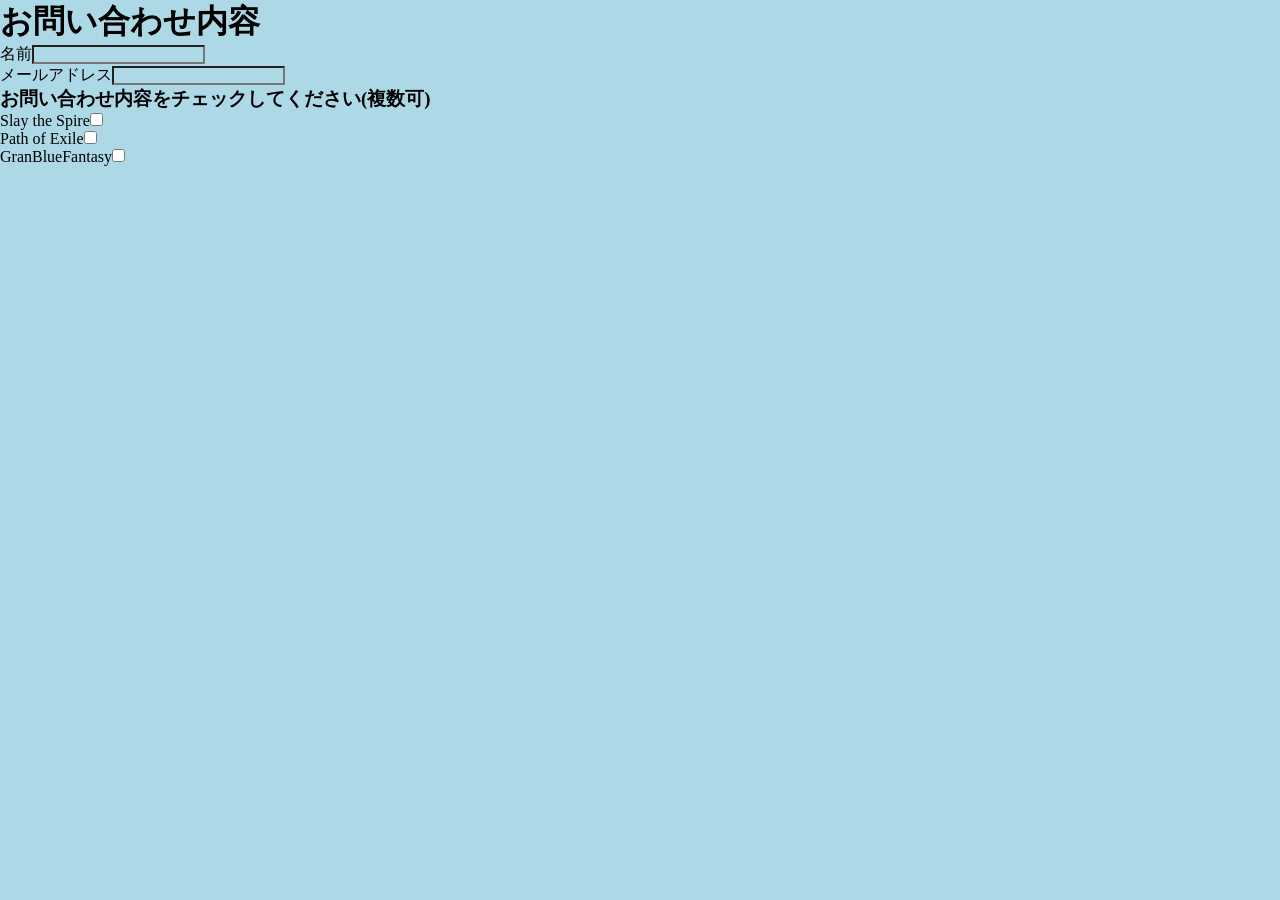
<file: form/form.html>
<!DOCTYPE html>
<html lang="ja">
<head>
    <meta charset="UTF-8">
    <meta name="viewport" content="width=device-width, initial-scale=1.0">
    <link rel="stylesheet" href="../css/style.css">
    <title>お問い合わせフォーム</title>
</head>
<body>
    <h1>お問い合わせ内容</h1>

    <!-- 名前入力 -->
    <label for="name">名前</label><input type="text" id="name" name="name"><br>
    <!-- メールアドレス入力 -->
    <label for="email">メールアドレス</label><input type="email" id="email" ><br>
    <!-- お問い合わせチェックボックス -->
     <h3>お問い合わせ内容をチェックしてください(複数可)</h3>
    <div>
        <label for="StSbox">Slay the Spire</label><input type="checkbox" id="StSbox" ><br>
    </div>
    <div>
        <label for="PoEbox">Path of Exile</label><input type="checkbox" id="PoEbox" ><br>
    </div>
    <div>
        <label for="GBFbox">GranBlueFantasy</label><input type="checkbox" id="GBFbox" ><br>
    </div>

</body>
</html>
</file>
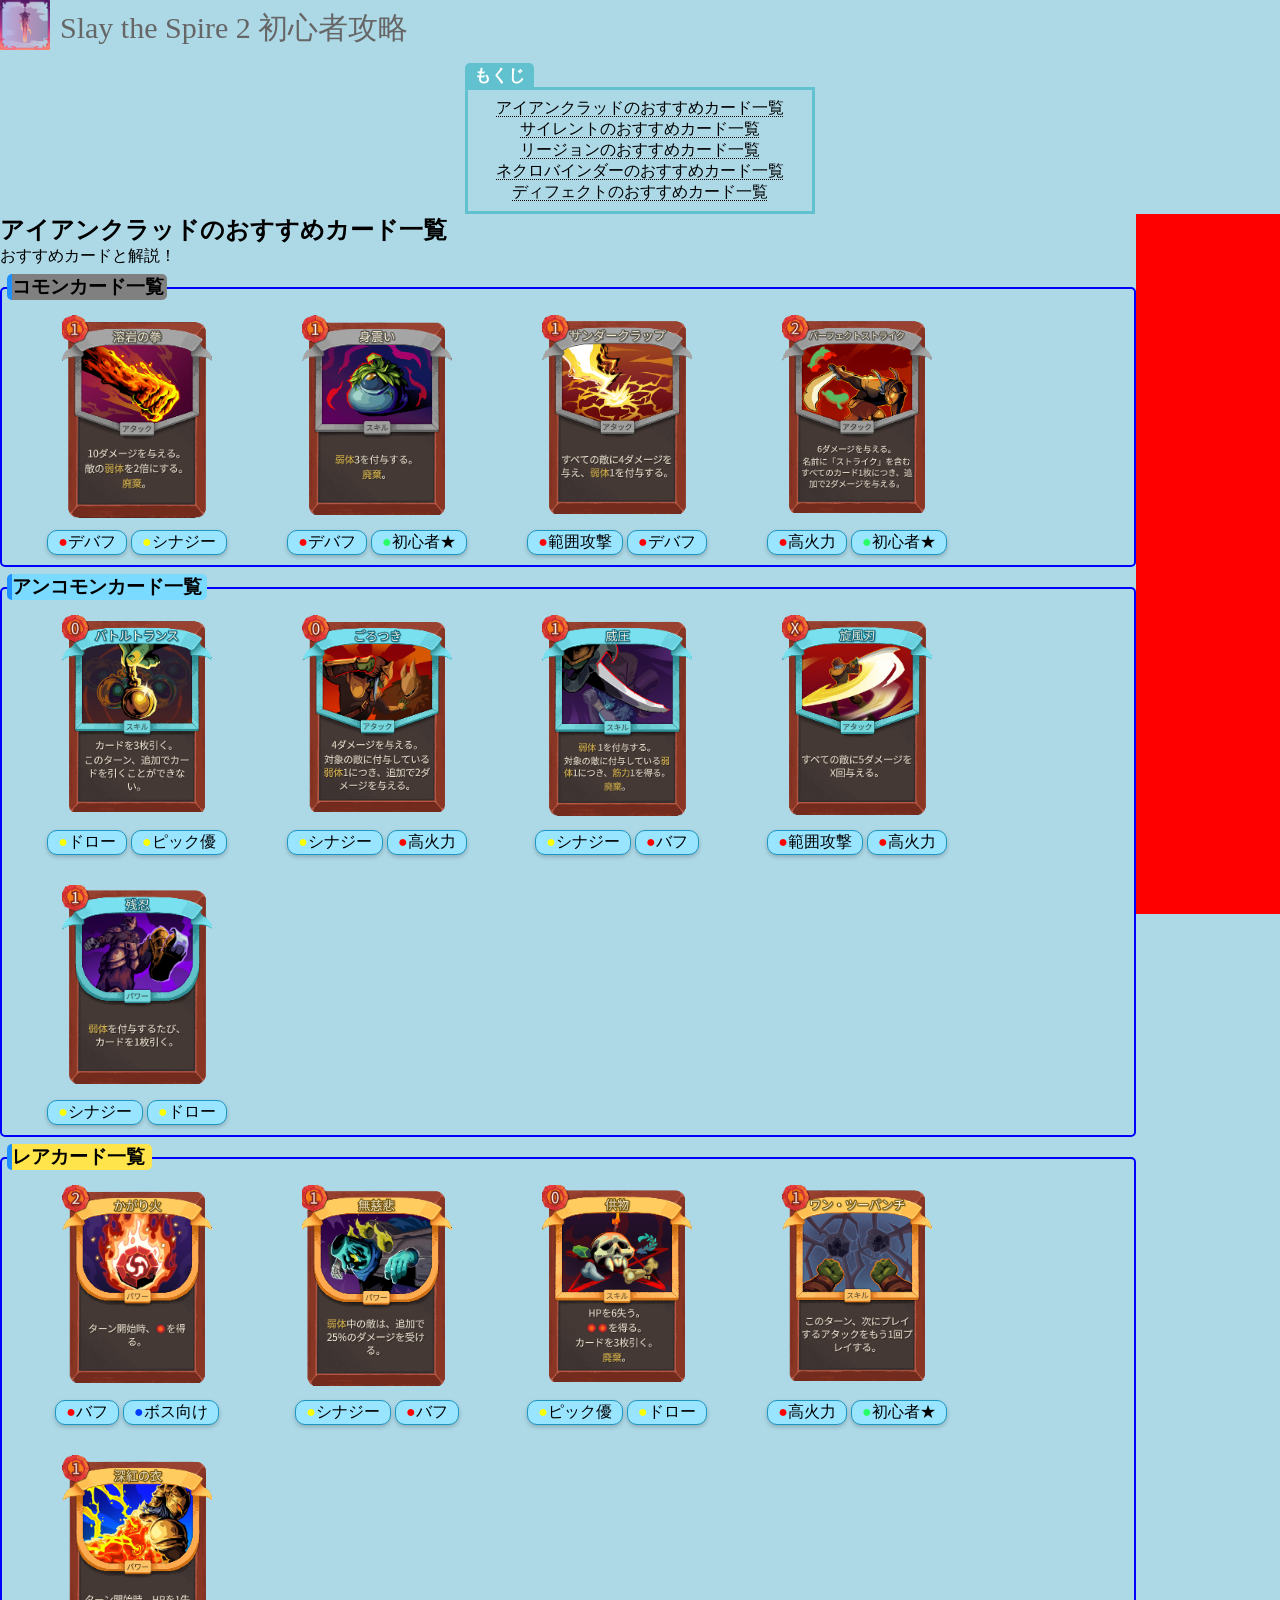
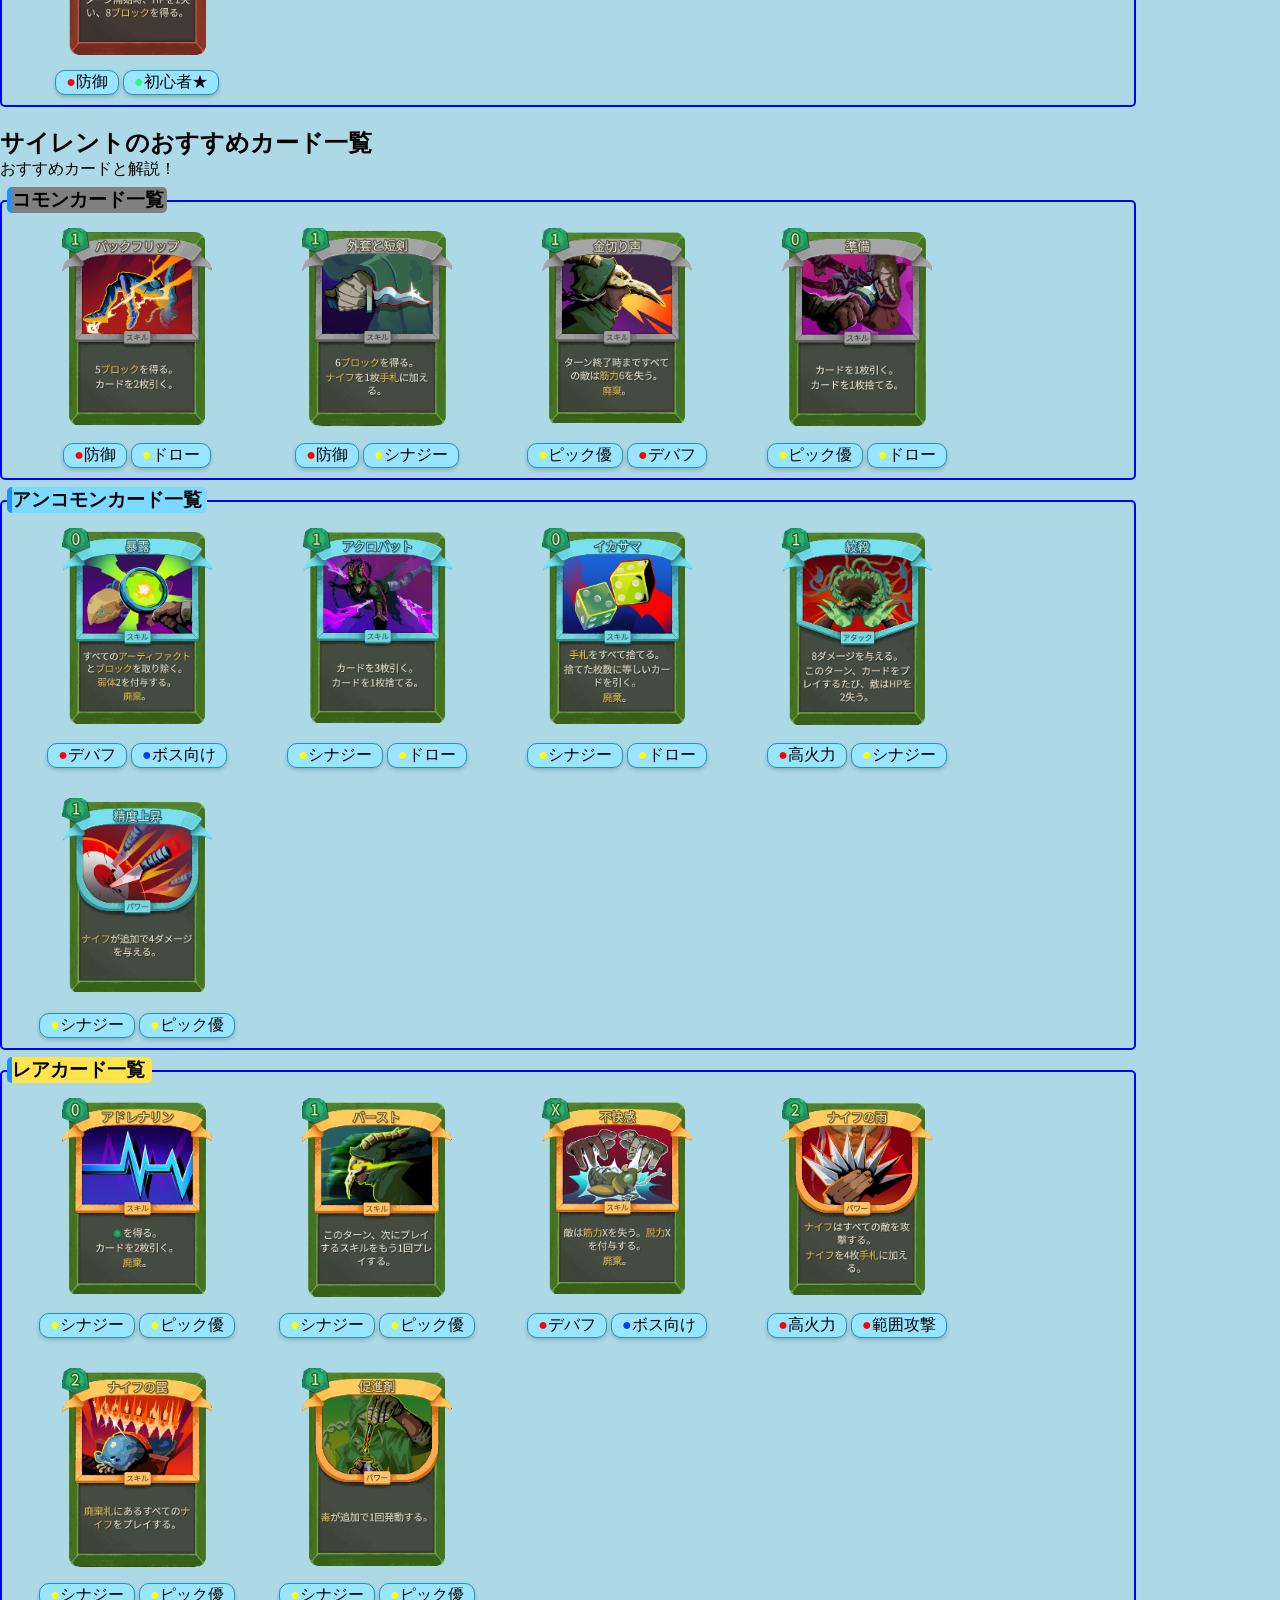
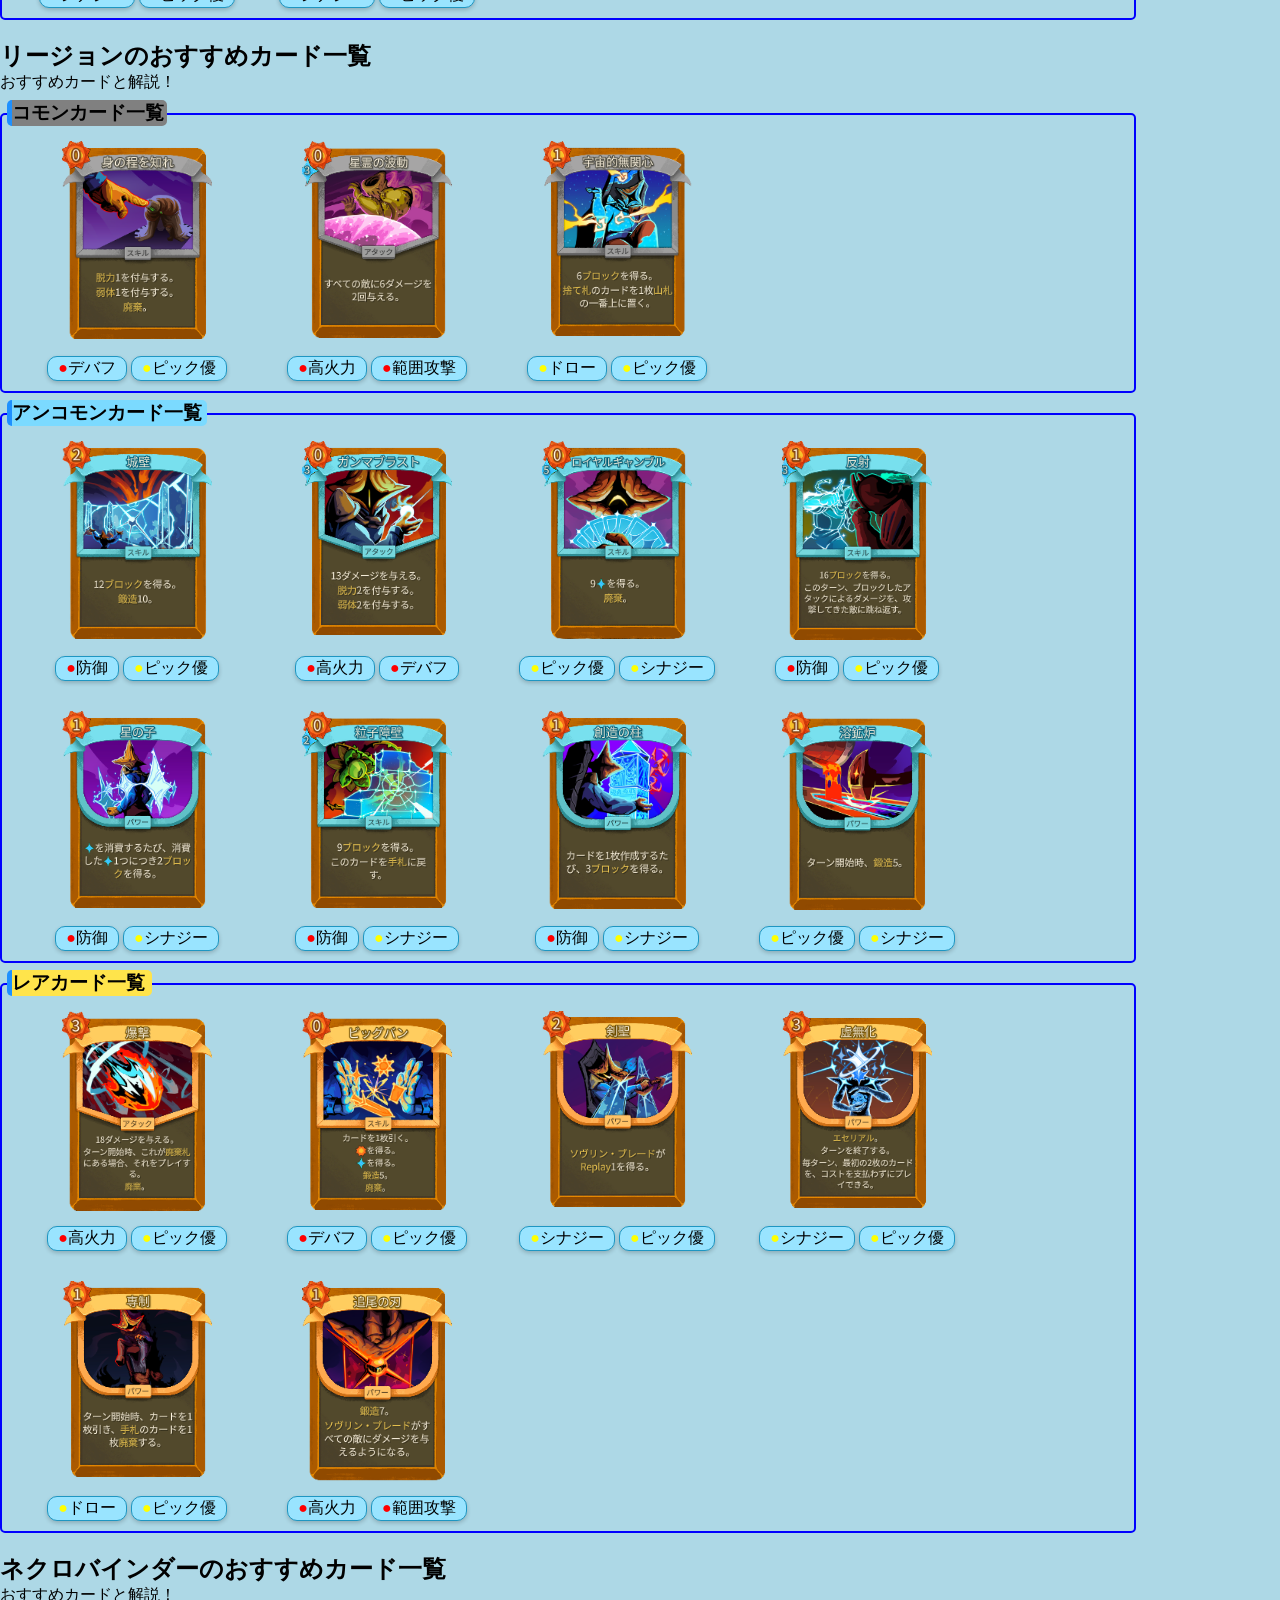
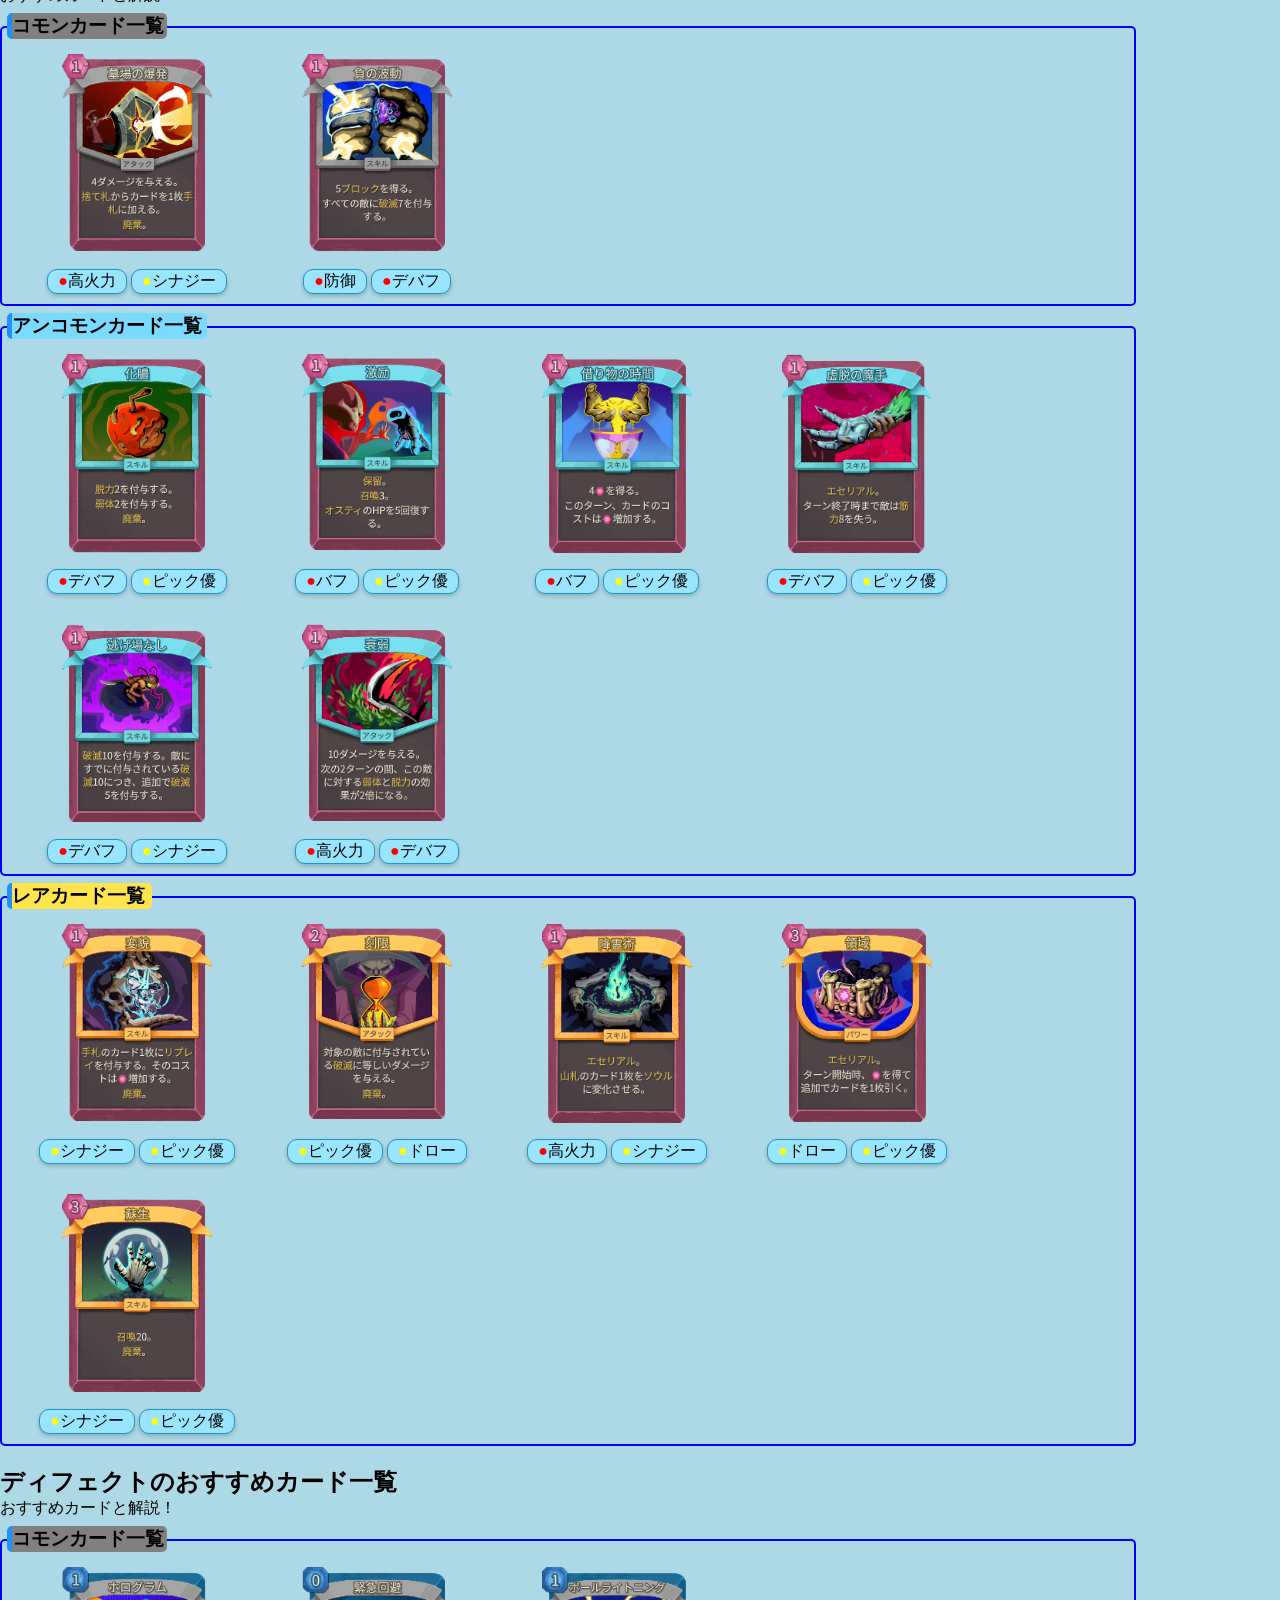
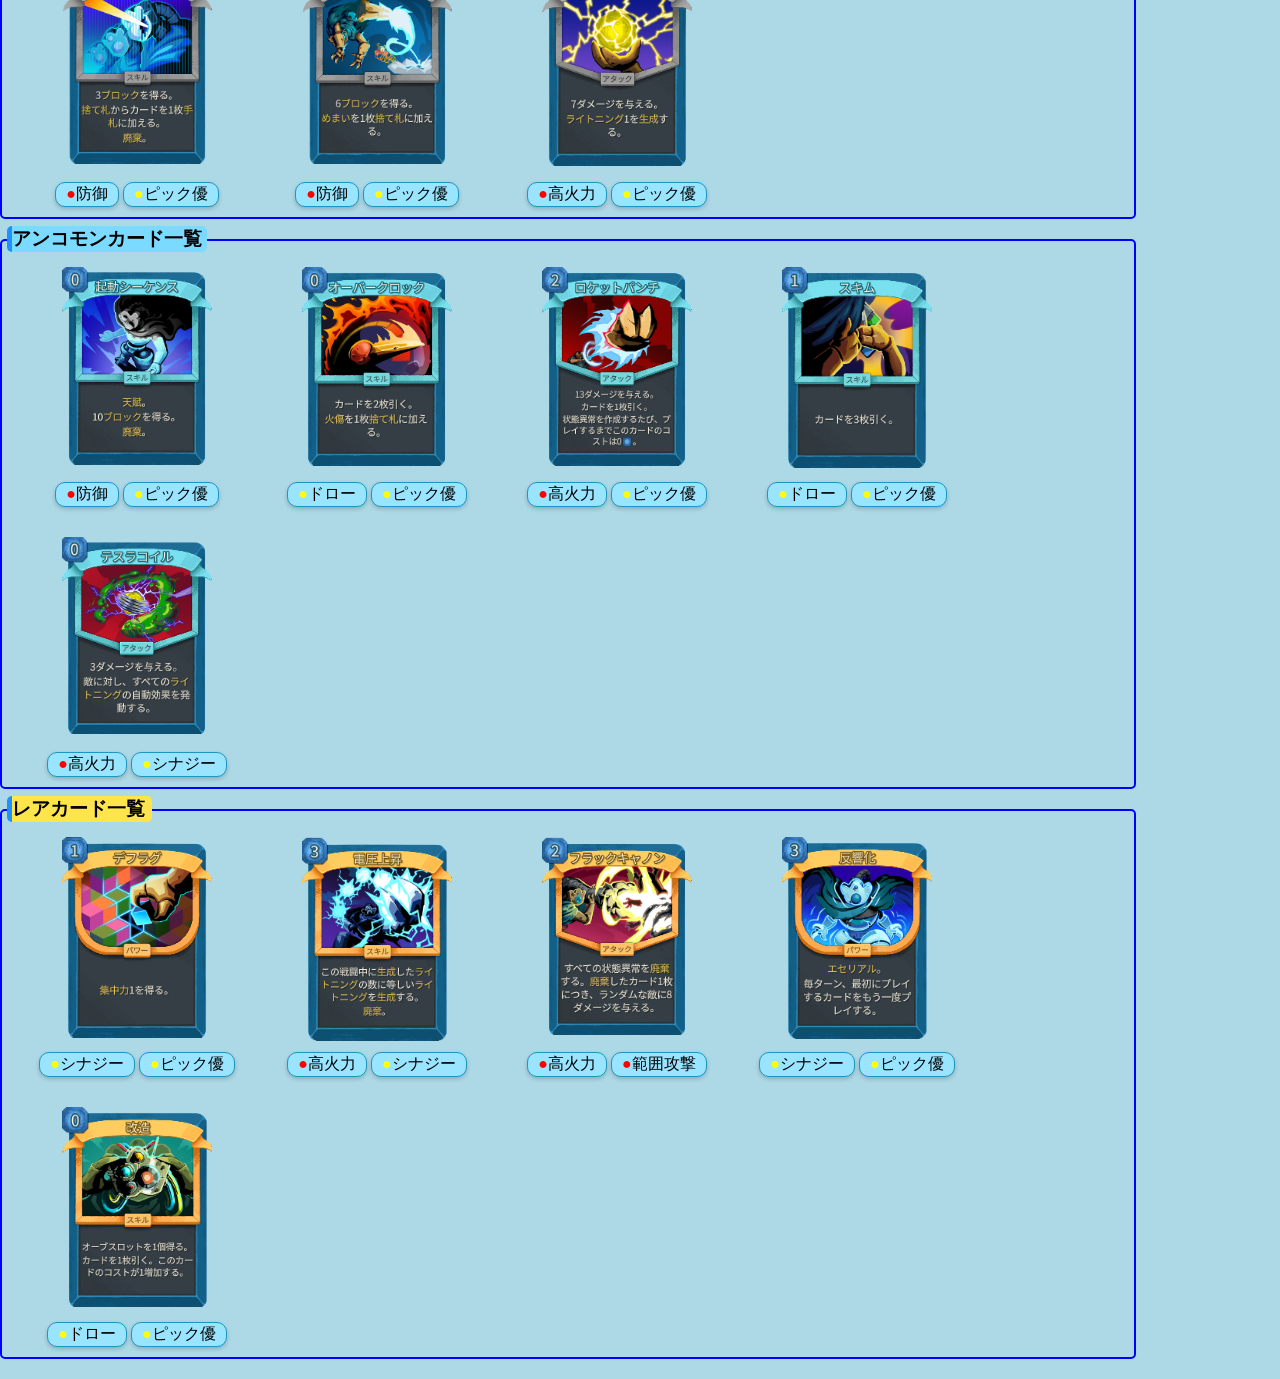
<file: StSpage/faboCard.html>
<!DOCTYPE html>
<html lang="ja">

<head>
    <meta charset="UTF-8">
    <meta name="viewport" content="width=device-width, initial-scale=1.0">
    <link rel="stylesheet" href="../StSpage/CSS/style.css">
    <title>おすすめカード紹介</title>
</head>

<body>
    <header class="siteHeader">
        <a href="../index.html"><img src="../img/siteLogo.png" alt="" class="siteLogo"></a>Slay the Spire 2 初心者攻略
    </header>

    <!-- もくじ -->
    <section class="StSCardTop">
        <div class="mokujiText">
            <ul class="cardMokujiText">
                <span class="box-title">もくじ</span>
                <a href="#ironcrad">
                    <li>アイアンクラッドのおすすめカード一覧</li>
                </a>
                <a href="#silent">
                    <li>サイレントのおすすめカード一覧</li>
                </a>
                <a href="#region">
                    <li>リージョンのおすすめカード一覧</li>
                </a>
                <a href="#necrobinder">
                    <li>ネクロバインダーのおすすめカード一覧</li>
                </a>
                <a href="#difect">
                    <li>ディフェクトのおすすめカード一覧</li>
                </a>
            </ul>
        </div>
    </section>
    <div class="pageLayOut">

        <div class="mainArea">

            <main>
                <!-- アイアンクラッドのおすすめカードセクション -->
                <section class="cradCard">
                    <h1 class="cradTitle" id="ironcrad">アイアンクラッドのおすすめカード一覧</h2>
                        <p class="lead">おすすめカードと解説！</h2>
                        <div class="borderPoint">
                            <h3 class="commonHeader">コモンカード一覧</h3>

                            <div class="cardSize">
                                <div class="ItemContainer">
                                    <img src="../StSpage/img/charCard/Crad/common/magma.png" alt="溶岩拳">
                                    <div class="youganTag">
                                        <span pan class="tag"><span class="debuff">●</span>デバフ</span>
                                        <span class="tag"><span class="synergy">●</span>シナジー</span>
                                    </div>
                                </div>

                                <div class="ItemContainer">
                                    <img src="../StSpage/img/charCard/Crad/common/miburui.png" alt="身震い">
                                    <div class="miburuiTag">
                                        <span class="tag"><span class="debuff">●</span>デバフ</span>
                                        <span class="tag"><span class="beginner">●</span>初心者★</span>
                                    </div>
                                </div>

                                <div class="ItemContainer">
                                    <img src="../StSpage/img/charCard/Crad/common/ThunderClap.png" alt="サンダークラップ">
                                    <div class="thunderClapTag">
                                        <span class="tag"><span class="aoe">●</span>範囲攻撃</span>
                                        <span class="tag"><span class="debuff">●</span>デバフ</span>
                                    </div>
                                </div>

                                <div class="ItemContainer">
                                    <img src="../StSpage/img/charCard/Crad/common/parfuctSt.png" alt="パーフェクトストライク">
                                    <div class="pfstTag">
                                        <span class="tag"><span class="attack">●</span>高火力</span>
                                        <span class="tag"><span class="beginner">●</span>初心者★</span>
                                    </div>
                                </div>

                            </div>
                        </div>

                        <!-- コンボタグ一覧 -->
                        <div class="borderPoint">
                            <h3 class="uncommonHeader">アンコモンカード一覧</h3>
                            <div class="cardSize">
                                <div class="ItemContainer">
                                    <img src="../StSpage/img/charCard/Crad/uncommon/battletrance.png" alt="バトルトランス">
                                    <div class="buttletranceTag">
                                        <span class="tag"><span class="drow">●</span>ドロー</span>
                                        <span class="tag"><span class="pick">●</span>ピック優</span>
                                    </div>
                                </div>
                                <div class="ItemContainer">
                                    <img src="../StSpage/img/charCard/Crad/uncommon/gorotuki.png" alt="ごろつき">
                                    <div class="gorotukiTag">
                                        <span class="tag"><span class="synergy">●</span>シナジー</span>
                                        <span class="tag"><span class="attack">●</span>高火力</span>
                                    </div>
                                </div>
                                <div class="ItemContainer">
                                    <img src="../StSpage/img/charCard/Crad/uncommon/Iatu.png" alt="威圧">
                                    <div class="iatsuTag">
                                        <span class="tag"><span class="synergy">●</span>シナジー</span>
                                        <span class="tag"><span class="buff">●</span>バフ</span>
                                    </div>
                                </div>
                                <div class="ItemContainer">
                                    <img src="../StSpage/img/charCard/Crad/uncommon/senpujin.png" alt="旋風刃">
                                    <div class="senpujinTag">
                                        <span class="tag"><span class="aoe">●</span>範囲攻撃</span>
                                        <span class="tag"><span class="attack">●</span>高火力</span>
                                    </div>
                                </div>
                                <div class="ItemContainer">
                                    <img src="../StSpage/img/charCard/Crad/uncommon/zannin.png" alt="残忍">
                                    <div class="zanninTag">
                                        <span class="tag"><span class="synergy">●</span>シナジー</span>
                                        <span class="tag"><span class="drow">●</span>ドロー</span>
                                    </div>
                                </div>
                            </div>
                        </div>
                        <div class="borderPoint">
                            <h3 class="rareHeader">レアカード一覧</h3>
                            <div class="cardSize">
                                <div class="ItemContainer">
                                    <img src="../StSpage/img/charCard/Crad/rare/fire.png" alt="かがり火">
                                    <div class="kagaribiTag">
                                        <span class="tag"><span class="buff">●</span>バフ</span>
                                        <span class="tag"><span class="boss">●</span>ボス向け</span>
                                    </div>
                                </div>
                                <div class="ItemContainer">
                                    <img src="../StSpage/img/charCard/Crad/rare/image-Photoroom.png" alt="無慈悲">
                                    <div class="muzihiTag">
                                        <span class="tag"><span class="synergy">●</span>シナジー</span>
                                        <span class="tag"><span class="buff">●</span>バフ</span>
                                    </div>
                                </div>
                                <div class="ItemContainer">
                                    <img src="../StSpage/img/charCard/Crad/rare/kumotu.png" alt="供物">
                                    <div class="kumotsuTag">
                                        <span class="tag"><span class="pick">●</span>ピック優</span>
                                        <span class="tag"><span class="drow">●</span>ドロー</span>
                                    </div>
                                </div>
                                <div class="ItemContainer">
                                    <img src="../StSpage/img/charCard/Crad/rare/onetwoPanch.png" alt="ワン・ツー・パンチ">
                                    <div class="onetwoPanchTag">
                                        <span class="tag"><span class="attack">●</span>高火力</span>
                                        <span class="tag"><span class="beginner">●</span>初心者★</span>
                                    </div>
                                </div>
                                <div class="ItemContainer">
                                    <img src="../StSpage/img/charCard/Crad/rare/sinkunokoromo.png" alt="真紅の衣">
                                    <div class="sinkunokoromoTag">
                                        <span class="tag"><span class="defence">●</span>防御</span>
                                        <span class="tag"><span class="beginner">●</span>初心者★</span>
                                    </div>
                                </div>
                            </div>
                        </div>
                </section>
                <!-- サイレントのおすすめカードセクション -->
                <section class="silentCard">
                    <h1 class="silentTitle" id="silent">サイレントのおすすめカード一覧</h2>
                        <p class="lead">おすすめカードと解説！</h2>
                        <div class="borderPoint">
                            <h3 class="commonHeader">コモンカード一覧</h3>
                            <div class="cardSize">
                                <div class="ItemContainer">
                                    <img src="../StSpage/img/charCard/Silent/common/backflip.png" alt="バックフリップ">
                                    <div class="backflipTag">
                                        <span class="tag"><span class="defence">●</span>防御</span>
                                        <span class="tag"><span class="drow">●</span>ドロー</span>
                                    </div>
                                </div>
                                <div class="ItemContainer">
                                    <img src="../StSpage/img/charCard/Silent/common/gaisintanken.png" alt="外套と短剣">
                                    <div class="gaitoutotankenTag">
                                        <span class="tag"><span class="defence">●</span>防御</span>
                                        <span class="tag"><span class="synergy">●</span>シナジー</span>
                                    </div>
                                </div>
                                <div class="ItemContainer">
                                    <img src="../StSpage/img/charCard/Silent/common/kanakirigoe.png" alt="金切り声">
                                    <div class="gaitoutotankenTag">
                                        <span class="tag"><span class="pick">●</span>ピック優</span>
                                        <span class="tag"><span class="debuff">●</span>デバフ</span>
                                    </div>
                                </div>
                                <div class="ItemContainer">
                                    <img src="../StSpage/img/charCard/Silent/common/ready.png" alt="準備">
                                    <div class="gaitoutotankenTag">
                                        <span class="tag"><span class="pick">●</span>ピック優</span>
                                        <span class="tag"><span class="drow">●</span>ドロー</span>
                                    </div>
                                </div>


                            </div>
                        </div>
                        <div class="borderPoint">
                            <h3 class="uncommonHeader">アンコモンカード一覧</h3>
                            <div class="cardSize">
                                <div class="ItemContainer">
                                    <img src="../StSpage/img/charCard/Silent/uncommon/bakuro.png" alt="暴露">
                                    <div class="gaitoutotankenTag">
                                        <span class="tag"><span class="debuff">●</span>デバフ</span>
                                        <span class="tag"><span class="boss">●</span>ボス向け</span>
                                    </div>
                                </div>
                                <div class="ItemContainer">
                                    <img src="../StSpage/img/charCard/Silent/uncommon/icrobat.png" alt="アクロバット">
                                    <div class="gaitoutotankenTag">
                                        <span class="tag"><span class="synergy">●</span>シナジー</span>
                                        <span class="tag"><span class="drow">●</span>ドロー</span>
                                    </div>
                                </div>
                                <div class="ItemContainer">
                                    <img src="../StSpage/img/charCard/Silent/uncommon/ikasama.png" alt="イカサマ">
                                    <div class="gaitoutotankenTag">
                                        <span class="tag"><span class="synergy">●</span>シナジー</span>
                                        <span class="tag"><span class="drow">●</span>ドロー</span>
                                    </div>
                                </div>
                                <div class="ItemContainer">
                                    <img src="../StSpage/img/charCard/Silent/uncommon/kousatu.png" alt="絞殺">
                                    <div class="gaitoutotankenTag">
                                        <span class="tag"><span class="attack">●</span>高火力</span>
                                        <span class="tag"><span class="synergy">●</span>シナジー</span>
                                    </div>
                                </div>
                                <div class="ItemContainer">
                                    <img src="../StSpage/img/charCard/Silent/uncommon/seido.png" alt="精度上昇">
                                    <div class="gaitoutotankenTag">
                                        <span class="tag"><span class="synergy">●</span>シナジー</span>
                                        <span class="tag"><span class="pick">●</span>ピック優</span>
                                    </div>
                                </div>
                            </div>
                        </div>
                        <div class="borderPoint">
                            <h3 class="rareHeader">レアカード一覧</h3>
                            <div class="cardSize">
                                <div class="ItemContainer">
                                    <img src="../StSpage/img/charCard/Silent/rare/adlenalin.png" alt="アドレナリン">
                                    <div class="gaitoutotankenTag">
                                        <span class="tag"><span class="synergy">●</span>シナジー</span>
                                        <span class="tag"><span class="pick">●</span>ピック優</span>
                                    </div>
                                </div>
                                <div class="ItemContainer">
                                    <img src="../StSpage/img/charCard/Silent/rare/burst.png" alt="バースト">
                                    <div class="gaitoutotankenTag">
                                        <span class="tag"><span class="synergy">●</span>シナジー</span>
                                        <span class="tag"><span class="pick">●</span>ピック優</span>
                                    </div>
                                </div>
                                <div class="ItemContainer">
                                    <img src="../StSpage/img/charCard/Silent/rare/fukaikan.png" alt="不快感">
                                    <div class="gaitoutotankenTag">
                                        <span class="tag"><span class="debuff">●</span>デバフ</span>
                                        <span class="tag"><span class="boss">●</span>ボス向け</span>
                                    </div>
                                </div>
                                <div class="ItemContainer">
                                    <img src="../StSpage/img/charCard/Silent/rare/kniferain.png" alt="ナイフの雨">
                                    <div class="gaitoutotankenTag">
                                        <span class="tag"><span class="attack">●</span>高火力</span>
                                        <span class="tag"><span class="aoe">●</span>範囲攻撃</span>
                                    </div>
                                </div>
                                <div class="ItemContainer">
                                    <img src="../StSpage/img/charCard/Silent/rare/knifetotrap.png" alt="ナイフの罠">
                                    <div class="gaitoutotankenTag">
                                        <span class="tag"><span class="synergy">●</span>シナジー</span>
                                        <span class="tag"><span class="pick">●</span>ピック優</span>
                                    </div>
                                </div>
                                <div class="ItemContainer">
                                    <img src="../StSpage/img/charCard/Silent/rare/sokusinzai.png" alt="促進剤">
                                    <div class="gaitoutotankenTag">
                                        <span class="tag"><span class="synergy">●</span>シナジー</span>
                                        <span class="tag"><span class="pick">●</span>ピック優</span>
                                    </div>
                                </div>
                            </div>
                        </div>
                </section>
                <!-- リージョンのおすすめカードセクション -->
                <section class="regionCard">
                    <h1 class="silentTitle" id="region">リージョンのおすすめカード一覧</h2>
                        <p class="lead">おすすめカードと解説！</h2>
                        <div class="borderPoint">
                            <h3 class="commonHeader">コモンカード一覧</h3>
                            <div class="cardSize">
                                <div class="ItemContainer">
                                    <img src="../StSpage/img/charCard/Region/common/minohodowosire.png" alt="身の程を知れ">
                                    <div class="gaitoutotankenTag">
                                        <span class="tag"><span class="debuff">●</span>デバフ</span>
                                        <span class="tag"><span class="pick">●</span>ピック優</span>
                                    </div>
                                </div>
                                <div class="ItemContainer">
                                    <img src="../StSpage/img/charCard/Region/common/seireinohadou.png" alt="精霊の波動">
                                    <div class="gaitoutotankenTag">
                                        <span class="tag"><span class="attack">●</span>高火力</span>
                                        <span class="tag"><span class="aoe">●</span>範囲攻撃</span>
                                    </div>
                                </div>
                                <div class="ItemContainer">
                                    <img src="../StSpage/img/charCard/Region/common/spacemukansin.png" alt="宇宙的無関心">
                                    <div class="gaitoutotankenTag">
                                        <span class="tag"><span class="drow">●</span>ドロー</span>
                                        <span class="tag"><span class="pick">●</span>ピック優</span>
                                    </div>
                                </div>
                            </div>
                        </div>
                        <div class="borderPoint">
                            <h3 class="uncommonHeader">アンコモンカード一覧</h3>
                            <div class="cardSize">
                                <div class="ItemContainer">
                                    <img src="../StSpage/img/charCard/Region/uncommon/castlewall.png" alt="城壁">
                                    <div class="gaitoutotankenTag">
                                        <span class="tag"><span class="defence">●</span>防御</span>
                                        <span class="tag"><span class="pick">●</span>ピック優</span>
                                    </div>
                                </div>
                                <div class="ItemContainer">
                                    <img src="../StSpage/img/charCard/Region/uncommon/gammablast.png" alt="ガンマブラスト">
                                    <div class="gaitoutotankenTag">
                                        <span class="tag"><span class="attack">●</span>高火力</span>
                                        <span class="tag"><span class="debuff">●</span>デバフ</span>
                                    </div>
                                </div>
                                <div class="ItemContainer">
                                    <img src="../StSpage/img/charCard/Region/uncommon/gample.png" alt="ロイヤルギャンブル">
                                    <div class="gaitoutotankenTag">
                                        <span class="tag"><span class="pick">●</span>ピック優</span>
                                        <span class="tag"><span class="synergy">●</span>シナジー</span>
                                    </div>
                                </div>
                                <div class="ItemContainer">
                                    <img src="../StSpage/img/charCard/Region/uncommon/hansya.png" alt="反射">
                                    <div class="gaitoutotankenTag">
                                        <span class="tag"><span class="defence">●</span>防御</span>
                                        <span class="tag"><span class="pick">●</span>ピック優</span>
                                    </div>
                                </div>
                                <div class="ItemContainer">
                                    <img src="../StSpage/img/charCard/Region/uncommon/hosinoko.png" alt="星の子">
                                    <div class="gaitoutotankenTag">
                                        <span class="tag"><span class="defence">●</span>防御</span>
                                        <span class="tag"><span class="synergy">●</span>シナジー</span>
                                    </div>
                                </div>
                                <div class="ItemContainer">
                                    <img src="../StSpage/img/charCard/Region/uncommon/ryuusishouheki.png" alt="粒子障壁">
                                    <div class="gaitoutotankenTag">
                                        <span class="tag"><span class="defence">●</span>防御</span>
                                        <span class="tag"><span class="synergy">●</span>シナジー</span>
                                    </div>
                                </div>
                                <div class="ItemContainer">
                                    <img src="../StSpage/img/charCard/Region/uncommon/souzounohasira.png" alt="創造の柱">
                                    <div class="gaitoutotankenTag">
                                        <span class="tag"><span class="defence">●</span>防御</span>
                                        <span class="tag"><span class="synergy">●</span>シナジー</span>
                                    </div>
                                </div>
                                <div class="ItemContainer">
                                    <img src="../StSpage/img/charCard/Region/uncommon/youkouro.png" alt="溶鉱炉">
                                    <div class="gaitoutotankenTag">
                                        <span class="tag"><span class="pick">●</span>ピック優</span>
                                        <span class="tag"><span class="synergy">●</span>シナジー</span>
                                    </div>
                                </div>
                            </div>
                        </div>
                        <div class="borderPoint">
                            <h3 class="rareHeader">レアカード一覧</h3>
                            <div class="cardSize">
                                <div class="ItemContainer">
                                    <img src="../StSpage/img/charCard/Region/rare/bakugeki.png" alt="爆撃">
                                    <div class="gaitoutotankenTag">
                                        <span class="tag"><span class="attack">●</span>高火力</span>
                                        <span class="tag"><span class="pick">●</span>ピック優</span>
                                    </div>
                                </div>
                                <div class="ItemContainer">
                                    <img src="../StSpage/img/charCard/Region/rare/bigban.png" alt="ビッグバン">
                                    <div class="gaitoutotankenTag">
                                        <span class="tag"><span class="debuff">●</span>デバフ</span>
                                        <span class="tag"><span class="pick">●</span>ピック優</span>
                                    </div>
                                </div>
                                <div class="ItemContainer">
                                    <img src="../StSpage/img/charCard/Region/rare/kensei.png" alt="剣聖">
                                    <div class="gaitoutotankenTag">
                                        <span class="tag"><span class="synergy">●</span>シナジー</span>
                                        <span class="tag"><span class="pick">●</span>ピック優</span>
                                    </div>
                                </div>
                                <div class="ItemContainer">
                                    <img src="../StSpage/img/charCard/Region/rare/kyomuka.png" alt="虚無化">
                                    <div class="gaitoutotankenTag">
                                        <span class="tag"><span class="synergy">●</span>シナジー</span>
                                        <span class="tag"><span class="pick">●</span>ピック優</span>
                                    </div>
                                </div>
                                <div class="ItemContainer">
                                    <img src="../StSpage/img/charCard/Region/rare/sensei.png" alt="専制">
                                    <div class="gaitoutotankenTag">
                                        <span class="tag"><span class="drow">●</span>ドロー</span>
                                        <span class="tag"><span class="pick">●</span>ピック優</span>
                                    </div>
                                </div>
                                <div class="ItemContainer">
                                    <img src="../StSpage/img/charCard/Region/rare/tuibinoyaiba.png" alt="追尾の刃">
                                    <div class="gaitoutotankenTag">
                                        <span class="tag"><span class="attack">●</span>高火力</span>
                                        <span class="tag"><span class="aoe">●</span>範囲攻撃</span>
                                    </div>
                                </div>
                            </div>
                        </div>
                </section>
                <!-- ネクロバインダーのおすすめカードセクション -->
                <section class="necroCard">
                    <h1 class="necroTitle" id="necrobinder">ネクロバインダーのおすすめカード一覧</h2>
                        <p class="lead">おすすめカードと解説！</h2>
                        <div class="borderPoint">
                            <h3 class="commonHeader">コモンカード一覧</h3>
                            <div class="cardSize">
                                <div class="ItemContainer">
                                    <img src="../StSpage/img/charCard/Necro/common/hakabanobakuhatu.png" alt="墓場の爆発">
                                    <div class="gaitoutotankenTag">
                                        <span class="tag"><span class="attack">●</span>高火力</span>
                                        <span class="tag"><span class="synergy">●</span>シナジー</span>
                                    </div>
                                </div>
                                <div class="ItemContainer">
                                    <img src="../StSpage/img/charCard/Necro/common/hunohadou.png" alt="負の波動">
                                    <div class="gaitoutotankenTag">
                                        <span class="tag"><span class="defence">●</span>防御</span>
                                        <span class="tag"><span class="debuff">●</span>デバフ</span>
                                    </div>
                                </div>
                            </div>
                        </div>
                        <div class="borderPoint">
                            <h3 class="uncommonHeader">アンコモンカード一覧</h3>
                            <div class="cardSize">
                                <div class="ItemContainer">
                                    <img src="../StSpage/img/charCard/Necro/uncommon/apple.png" alt="化膿">
                                    <div class="gaitoutotankenTag">
                                        <span class="tag"><span class="debuff">●</span>デバフ</span>
                                        <span class="tag"><span class="pick">●</span>ピック優</span>
                                    </div>
                                </div>
                                <div class="ItemContainer">
                                    <img src="../StSpage/img/charCard/Necro/uncommon/gekirei.png" alt="激励">
                                    <div class="gaitoutotankenTag">
                                        <span class="tag"><span class="buff">●</span>バフ</span>
                                        <span class="tag"><span class="pick">●</span>ピック優</span>
                                    </div>
                                </div>
                                <div class="ItemContainer">
                                    <img src="../StSpage/img/charCard/Necro/uncommon/karimonotime.png" alt="借り物の時間">
                                    <div class="gaitoutotankenTag">
                                        <span class="tag"><span class="buff">●</span>バフ</span>
                                        <span class="tag"><span class="pick">●</span>ピック優</span>
                                    </div>
                                </div>
                                <div class="ItemContainer">
                                    <img src="../StSpage/img/charCard/Necro/uncommon/kyodatunomashu.png" alt="虚脱の魔手">
                                    <div class="gaitoutotankenTag">
                                        <span class="tag"><span class="debuff">●</span>デバフ</span>
                                        <span class="tag"><span class="pick">●</span>ピック優</span>
                                    </div>
                                </div>
                                <div class="ItemContainer">
                                    <img src="../StSpage/img/charCard/Necro/uncommon/nigebanasi.png" alt="逃げ場なし">
                                    <div class="gaitoutotankenTag">
                                        <span class="tag"><span class="debuff">●</span>デバフ</span>
                                        <span class="tag"><span class="synergy">●</span>シナジー</span>
                                    </div>
                                </div>
                                <div class="ItemContainer">
                                    <img src="../StSpage/img/charCard/Necro/uncommon/suijaku.png" alt="衰弱">
                                    <div class="gaitoutotankenTag">
                                        <span class="tag"><span class="attack">●</span>高火力</span>
                                        <span class="tag"><span class="debuff">●</span>デバフ</span>
                                    </div>
                                </div>
                            </div>
                        </div>
                        <div class="borderPoint">
                            <h3 class="rareHeader">レアカード一覧</h3>
                            <div class="cardSize">
                                <div class="ItemContainer">
                                    <img src="../StSpage/img/charCard/Necro/rare/henbou.png" alt="変貌">
                                    <div class="gaitoutotankenTag">
                                        <span class="tag"><span class="synergy">●</span>シナジー</span>
                                        <span class="tag"><span class="pick">●</span>ピック優</span>
                                    </div>
                                </div>
                                <div class="ItemContainer">
                                    <img src="../StSpage/img/charCard/Necro/rare/kokugen.png" alt="刻限">
                                    <div class="gaitoutotankenTag">
                                        <span class="tag"><span class="pick">●</span>ピック優</span>
                                        <span class="tag"><span class="drow">●</span>ドロー</span>
                                    </div>
                                </div>
                                <div class="ItemContainer">
                                    <img src="../StSpage/img/charCard/Necro/rare/koureijutu.png" alt="降霊術">
                                    <div class="gaitoutotankenTag">
                                        <span class="tag"><span class="attack">●</span>高火力</span>
                                        <span class="tag"><span class="synergy">●</span>シナジー</span>
                                    </div>
                                </div>
                                <div class="ItemContainer">
                                    <img src="../StSpage/img/charCard/Necro/rare/ryouiki.png" alt="領域">
                                    <div class="gaitoutotankenTag">
                                        <span class="tag"><span class="drow">●</span>ドロー</span>
                                        <span class="tag"><span class="pick">●</span>ピック優</span>
                                    </div>
                                </div>
                                <div class="ItemContainer">
                                    <img src="../StSpage/img/charCard/Necro/rare/sosei.png" alt="蘇生">
                                    <div class="gaitoutotankenTag">
                                        <span class="tag"><span class="synergy">●</span>シナジー</span>
                                        <span class="tag"><span class="pick">●</span>ピック優</span>
                                    </div>
                                </div>
                            </div>
                        </div>
                </section>
                <!-- ディフェクトのおすすめカードセクション -->
                <section class="difectCard">
                    <h1 class="necroTitle" id="difect">ディフェクトのおすすめカード一覧</h2>
                        <p class="lead">おすすめカードと解説！</h2>
                        <div class="borderPoint">
                            <h3 class="commonHeader">コモンカード一覧</h3>
                            <div class="cardSize">
                                <div class="ItemContainer">
                                    <img src="../StSpage/img/charCard/Difect/common/hologlam.png" alt="ホログラム">
                                    <div class="gaitoutotankenTag">
                                        <span class="tag"><span class="defence">●</span>防御</span>
                                        <span class="tag"><span class="pick">●</span>ピック優</span>
                                    </div>
                                </div>
                                <div class="ItemContainer">
                                    <img src="../StSpage/img/charCard/Difect/common/kinkyukaihi.png" alt="緊急回避">
                                    <div class="gaitoutotankenTag">
                                        <span class="tag"><span class="defence">●</span>防御</span>
                                        <span class="tag"><span class="pick">●</span>ピック優</span>
                                    </div>
                                </div>
                                <div class="ItemContainer">
                                    <img src="../StSpage/img/charCard/Difect/common/lightningpool.png" alt="ポールライトニング">
                                    <div class="gaitoutotankenTag">
                                        <span class="tag"><span class="attack">●</span>高火力</span>
                                        <span class="tag"><span class="pick">●</span>ピック優</span>
                                    </div>
                                </div>
                            </div>
                        </div>
                        <div class="borderPoint">
                            <h3 class="uncommonHeader">アンコモンカード一覧</h3>
                            <div class="cardSize">
                                <div class="ItemContainer">
                                    <img src="../StSpage/img/charCard/Difect/uncommon/kidoucicance.png" alt="起動シーケンス">
                                    <div class="gaitoutotankenTag">
                                        <span class="tag"><span class="defence">●</span>防御</span>
                                        <span class="tag"><span class="pick">●</span>ピック優</span>
                                    </div>
                                </div>
                                <div class="ItemContainer">
                                    <img src="../StSpage/img/charCard/Difect/uncommon/overclock.png" alt="オーバークロック">
                                    <div class="gaitoutotankenTag">
                                        <span class="tag"><span class="drow">●</span>ドロー</span>
                                        <span class="tag"><span class="pick">●</span>ピック優</span>
                                    </div>
                                </div>
                                <div class="ItemContainer">
                                    <img src="../StSpage/img/charCard/Difect/uncommon/rocketpanch.png" alt="ロケットパンチ">
                                    <div class="gaitoutotankenTag">
                                        <span class="tag"><span class="attack">●</span>高火力</span>
                                        <span class="tag"><span class="pick">●</span>ピック優</span>
                                    </div>
                                </div>
                                <div class="ItemContainer">
                                    <img src="../StSpage/img/charCard/Difect/uncommon/skim.png" alt="スキム">
                                    <div class="gaitoutotankenTag">
                                        <span class="tag"><span class="drow">●</span>ドロー</span>
                                        <span class="tag"><span class="pick">●</span>ピック優</span>
                                    </div>
                                </div>
                                <div class="ItemContainer">
                                    <img src="../StSpage/img/charCard/Difect/uncommon/teslacoil.png" alt="テスラコイル">
                                    <div class="gaitoutotankenTag">
                                        <span class="tag"><span class="attack">●</span>高火力</span>
                                        <span class="tag"><span class="synergy">●</span>シナジー</span>
                                    </div>
                                </div>
                            </div>
                        </div>
                        <div class="borderPoint">
                            <h3 class="rareHeader">レアカード一覧</h3>
                            <div class="cardSize">
                                <div class="ItemContainer">
                                    <img src="../StSpage/img/charCard/Difect/rare/deflag.png" alt="デフラグ">
                                    <div class="gaitoutotankenTag">
                                        <span class="tag"><span class="synergy">●</span>シナジー</span>
                                        <span class="tag"><span class="pick">●</span>ピック優</span>
                                    </div>
                                </div>
                                <div class="ItemContainer">
                                    <img src="../StSpage/img/charCard/Difect/rare/denatujoushou.png" alt="電圧上昇">
                                    <div class="gaitoutotankenTag">
                                        <span class="tag"><span class="attack">●</span>高火力</span>
                                        <span class="tag"><span class="synergy">●</span>シナジー</span>
                                    </div>
                                </div>
                                <div class="ItemContainer">
                                    <img src="../StSpage/img/charCard/Difect/rare/flackcannon.png" alt="フラックキャノン">
                                    <div class="gaitoutotankenTag">
                                        <span class="tag"><span class="attack">●</span>高火力</span>
                                        <span class="tag"><span class="aoe">●</span>範囲攻撃</span>
                                    </div>
                                </div>
                                <div class="ItemContainer">
                                    <img src="../StSpage/img/charCard/Difect/rare/hankyouka.png" alt="反響化">
                                    <div class="gaitoutotankenTag">
                                        <span class="tag"><span class="synergy">●</span>シナジー</span>
                                        <span class="tag"><span class="pick">●</span>ピック優</span>
                                    </div>
                                </div>
                                <div class="ItemContainer">
                                    <img src="../StSpage/img/charCard/Difect/rare/kaizou.png" alt="改造">
                                    <div class="gaitoutotankenTag">
                                        <span class="tag"><span class="drow">●</span>ドロー</span>
                                        <span class="tag"><span class="pick">●</span>ピック優</span>
                                    </div>
                                </div>
                            </div>
                        </div>



                </section>
                <!-- ボタン -->
                <section>
                    <button id="topButton">もくじへ戻る</button>
                    <script src="../StSpage/js/script.js"></script>
                </section>
            </main>
        </div>
        <div class="subArea">
            <section class="cardDetail">
                <div class="clickcardDetail">

                </div>
            </section>
        </div>

    </div>
</body>

</html>
</file>
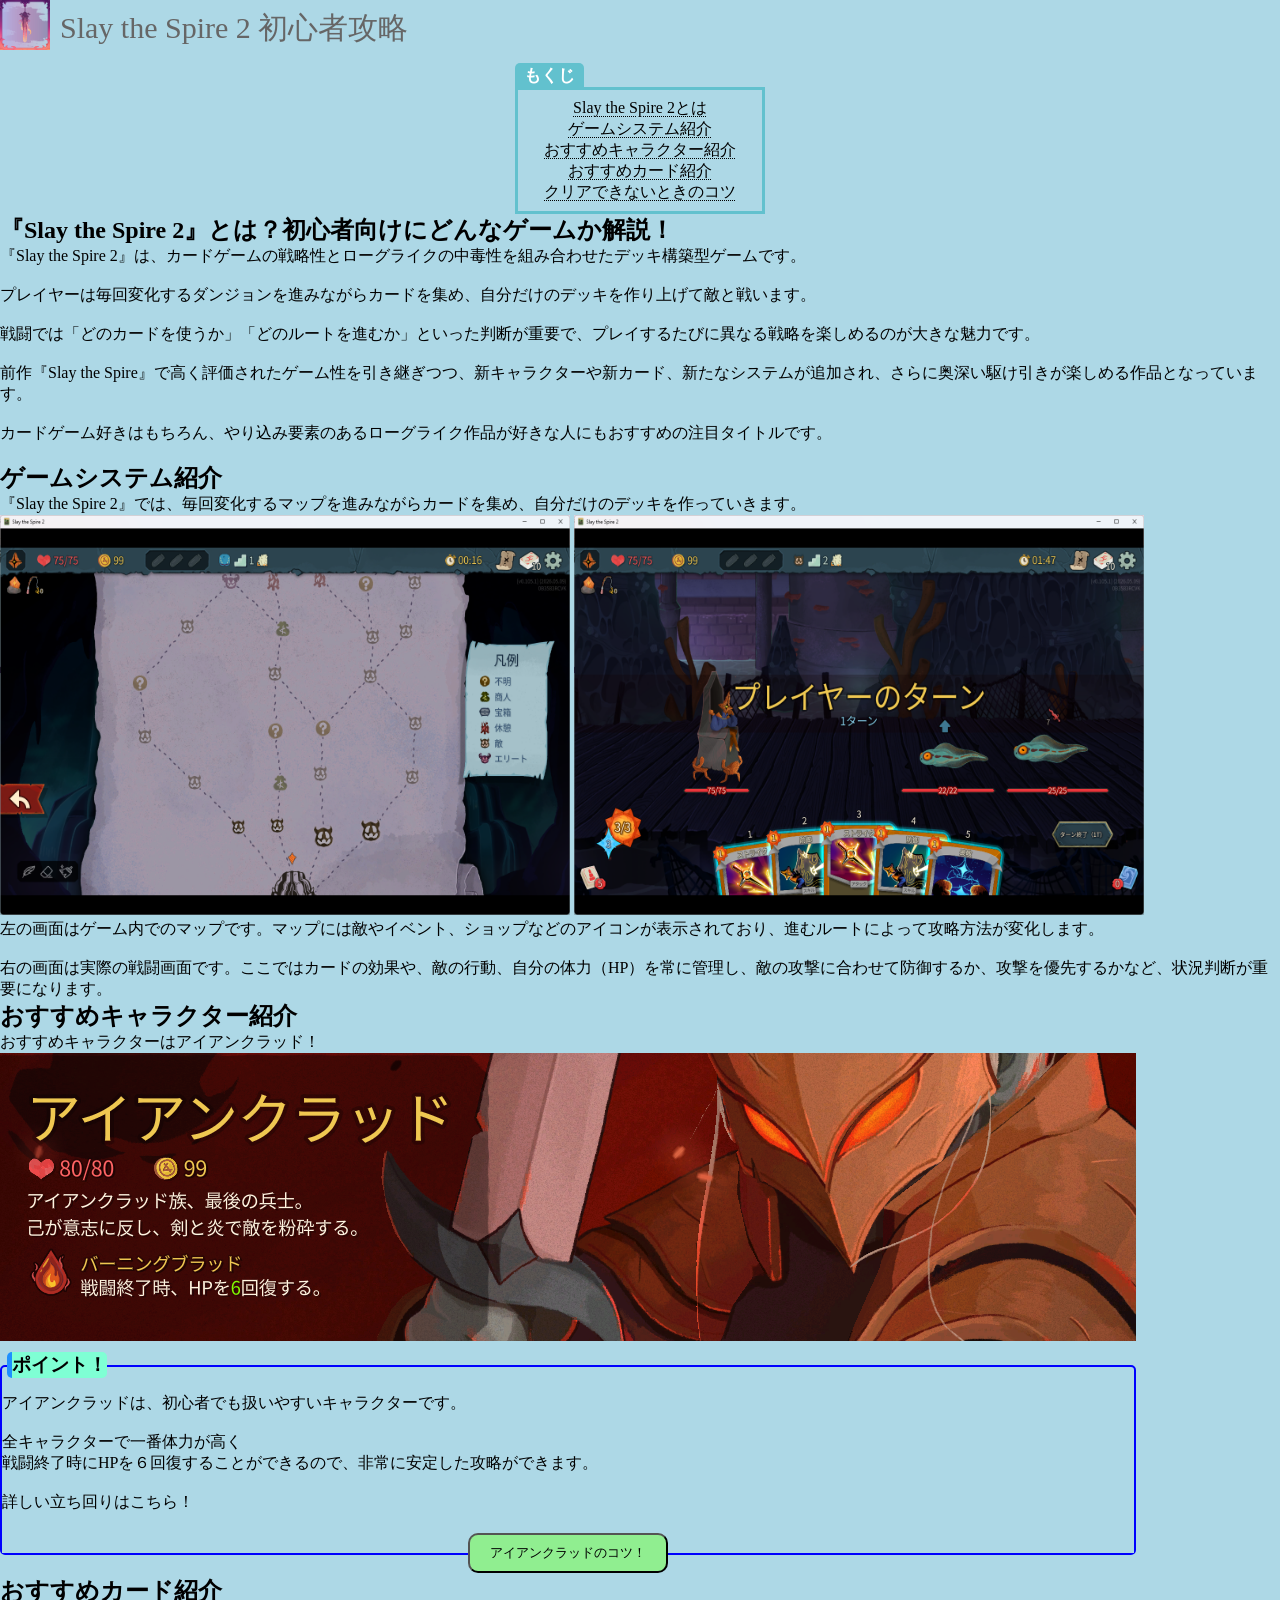
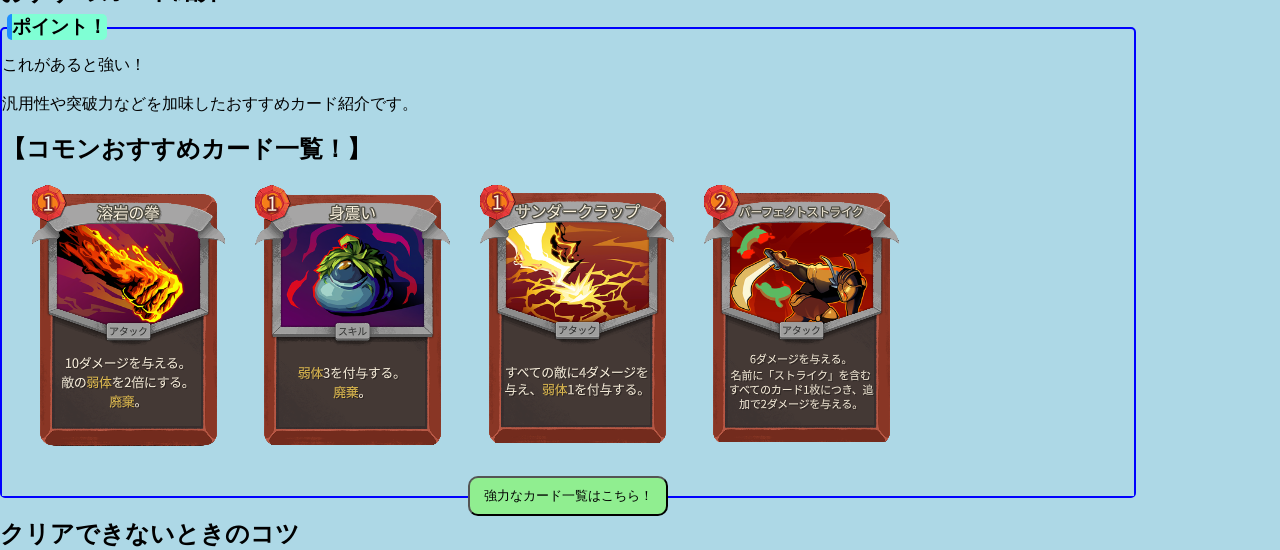
<file: StSpage/StS.html>
<!DOCTYPE html>
<html lang="ja">
<head>
    <meta charset="UTF-8">
    <meta name="viewport" content="width=device-width, initial-scale=1.0">
    <link rel="stylesheet" href="../StSpage/CSS/style.css">
    <title>Slay the Spire2 紹介</title>
</head>
<body>
    <header class="siteHeader">
        <a href="../index.html"><img src="../img/siteLogo.png" alt="" class="siteLogo"></a>Slay the Spire 2 初心者攻略
    </header>

    <div class="centerPage">
    <!-- もくじ -->
    <section class="StStop">
        <ul class="ToCText">
            <span class="box-title">もくじ</span>
            <a href="#toc1"><li>Slay the Spire 2とは</li></a>
            <a href="#toc2"><li>ゲームシステム紹介</li></a>
            <a href="#toc3"><li>おすすめキャラクター紹介</li></a>
            <a href="#toc4"><li>おすすめカード紹介</li></a>
            <a href="#toc5"><li>クリアできないときのコツ</li></a>
        </ul>
    </section>

    <section class="ToC1" id="toc1">
        <h2>『Slay the Spire 2』とは？初心者向けにどんなゲームか解説！
        </h2>
        <p>『Slay the Spire 2』は、カードゲームの戦略性とローグライクの中毒性を組み合わせたデッキ構築型ゲームです。<br>
            <br>
        プレイヤーは毎回変化するダンジョンを進みながらカードを集め、自分だけのデッキを作り上げて敵と戦います。<br>
            <br>
        戦闘では「どのカードを使うか」「どのルートを進むか」といった判断が重要で、プレイするたびに異なる戦略を楽しめるのが大きな魅力です。<br>
            <br>
        前作『Slay the Spire』で高く評価されたゲーム性を引き継ぎつつ、新キャラクターや新カード、新たなシステムが追加され、さらに奥深い駆け引きが楽しめる作品となっています。<br>
            <br>
        カードゲーム好きはもちろん、やり込み要素のあるローグライク作品が好きな人にもおすすめの注目タイトルです。<br></p>
            <br>
    </section>

    <section class="ToC2" id="toc2">
        <h2>ゲームシステム紹介</h2>
        <p>『Slay the Spire 2』では、毎回変化するマップを進みながらカードを集め、自分だけのデッキを作っていきます。<br></p>

        <img src="../StSpage/img/StSmap.png" alt="マップ画面" class="systemImg">
        <img src="../StSpage/img/StSButtle.png" alt="バトル画面" class="systemImg">

        <br>
        <p>左の画面はゲーム内でのマップです。マップには敵やイベント、ショップなどのアイコンが表示されており、進むルートによって攻略方法が変化します。</p>
        <br>
        <p>右の画面は実際の戦闘画面です。ここではカードの効果や、敵の行動、自分の体力（HP）を常に管理し、敵の攻撃に合わせて防御するか、攻撃を優先するかなど、状況判断が重要になります。</p>
    </section>

    <section class="ToC3" id="toc3">
        <h2>おすすめキャラクター紹介</h2>

        おすすめキャラクターはアイアンクラッド！<br>
        <a href="../StSpage/favoChar.html"><img src="../StSpage/img/Crad.png" alt="アイアンクラッドの画像" class="cradImg"></a><br>

        <div class="borderPoint">
            <h3 class="pointHead">ポイント！</h3>
            <p>アイアンクラッドは、初心者でも扱いやすいキャラクターです。<br>
            <br>
            全キャラクターで一番体力が高く
            <br>
            戦闘終了時にHPを６回復することができるので、非常に安定した攻略ができます。<br>
            <br>
            詳しい立ち回りはこちら！
            </p>
            <div class="buttonArea">
                <a href="../StSpage/favoChar.html" ><button class="cradButton">アイアンクラッドのコツ！</button></a>
            </div>
        </div>
    </section>

    <section class="ToC4" id="toc4">
        <h2 class="fcdHeader">おすすめカード紹介</h2>
        <div class="borderPoint">
            <h3 class="pointHead">ポイント！</h3>
            <p>これがあると強い！<br>
                <br>
                汎用性や突破力などを加味したおすすめカード紹介です。</p>
                <br>
                <!-- コモンおすすめカード -->
                 <h2 class="commonTitle">【コモンおすすめカード一覧！】</h2>
                <div class="cardSize">
                    <img src="../StSpage/img/charCard/Crad/common/magma.png" alt="溶岩拳">
                    <img src="../StSpage/img/charCard/Crad/common/miburui.png" alt="身震い">
                    <img src="../StSpage/img/charCard/Crad/common/ThunderClap.png" alt="サンダークラップ">
                    <img src="../StSpage/img/charCard/Crad/common/parfuctSt.png" alt="パーフェクトストライク">
                </div>
                <div class="buttonArea">
                    <a href="../StSpage/faboCard.html"><button class="cardButton">強力なカード一覧はこちら！</button></a>
                </div>
                
        </div>
    </section>

    <!--  -->
    <section class="ToC5" id="toc5">
        <h2>クリアできないときのコツ</h2>
    </section>

    <!-- ボタン -->
    <section>
        <button id="topButton">もくじへ戻る</button>
        <script src="../StSpage/js/script.js"></script>
    </section>
    </div>


</body>
</html>
</file>
<file: css/style.css>
*{
    margin: 0;
    padding: 0;
    box-sizing: border-box;
    /* text-align: center; */
    background-color: #add8e6;
    scroll-padding-top: 80px;
}
.siteLogo{
    width: 50px;
    height: auto;
    margin-right: 10px;
}
.siteLogo:hover{
    opacity: 0.8;
}
.siteHeader{
    display: flex;
    text-decoration: none;
    color: #666666;
    align-items: center;
}
table{
    border: solid 2px;
    /* border-color: #87cefa; */
    border-collapse: collapse;
    margin-left: 40%;
    
}

td,th{
    border: solid 1px;
    /* height: 200px; */
    /* display: flex; */
    align-items: center;
    justify-content: center;
    /* border-color: #87cefa; */
}

header {
  display: flex;
  width: 100%;
  height: 100px;
  background-color: darkgrey;
  align-items: center;
  position: fixed;
  position: sticky;
}

.title {
  margin-right: auto;
}
 
.menu-item {
  list-style: none;
  display: inline-block;
  padding: 10px;
}

header {
  height: 50px;
  background: gray;
  position: fixed;
  top: 0;
  left: 0;
  width: 100%;
}

.spmenu {
  position: absolute;
  top: 0;
  right: 20px;
}

.menubar {
  max-width: 20px;
}

.menu-group{
  margin-right: 5em;
}

/*ハンバーガーメニュー*/
label[for="sample"]{
    position: absolute;
    top: 0px;
    right: 10px;
    z-index: 999;
    font-size: 20px;
    color: #000;
    margin: 14px 10px;
}

/*inputは隠す*/
input[type="checkbox"]#sample {
    visibility: hidden;
}

/*疑似要素で背景*/
input[type="checkbox"]#sample:checked:before{
    width: 100%;
    height: 100%;
    content: "";
    position: fixed;
    top: 0;
    left: 0;
    visibility: visible;
    z-index: 2147483645;
    background: rgba(0, 0, 0, 0.5);
    transition: 0.5s ease-in-out;
}

/*疑似要素で閉じるボタン*/
input[type="checkbox"]#sample:checked:after{
  content: "";
  width: 20px;
  height: 20px; 
  background-image:url(http://kasumiblog.xsrv.jp/codepen/images/menubar02.png);
  background-size: 20px;
  visibility: visible;
  display: block;
  z-index: 2147483647;
  position: fixed;
  top: 12px;
  right: 10px;
}

/*メニューを隠す*/
input[type="checkbox"]#sample + #cover { 
  width: 100%;
  height: 100%;
/*  background:rgba(245, 245, 245, 0.1); */
  transition: 0.2s ease-in-out;
  position:fixed;
  top:0;
  right: -100%;
}

/*メニューをオープン時*/
input[type="checkbox"]#sample:checked + #cover {
    overflow:scroll;
  -webkit-overflow-scrolling:touch;
    z-index: 2147483646;
    right: 0;
}

/*メニューの中身装飾*/
input[type="checkbox"]#sample + #cover > ul {
  width: 80%;
  height: 100%;
  background:rgba(245, 245, 245, 0.95);
  border:none;
  z-index: 2147483646;
  position: absolute;
  top: 0;
  right: 0;
}
/* 横スクロールアイテム */
.scroll-container{
  width: 100%;
  background-color: #f0f0f0; /* 薄いグレー */;
  padding: 16px;
  border: 1px solid #ccc;
  box-sizing: border-box;
  display: flex;
  overflow-x: auto;
}
.scroll{
  margin-top: 4em;

}
/* StS周り */
.StSimg{overflow:hidden;}
.StSimg{
  height: 432px;
  width: 768px;
  margin-right: 1px;
}
.StSimg:hover{
  transform: scale(1.1);
  transition: 0.3s;
}
.StS{
  border: solid 2px;
}

.PoEimg{
  height: 432px;
  width: 768px;
  margin-right: 1px;
}
.PoEimg:hover{
  transform: scale(1.1);
  transition: 0.3s;
}

.GBFimg{
  height: 432px;
  width: 768px;
}
.GBFimg:hover{
  transform: scale(1.1);
  transition: 0.3s;
}
</file>
<file: StSpage/CSS/style.css>
*{
    margin: 0;
    padding: 0;
    box-sizing: border-box;
    /* text-align: center; */
    background-color: #add8e6;
    scroll-padding-top: 80px;
}
li {
    list-style: none;
}
a{
    text-decoration: none;
    color: black;
}
html{
    scroll-behavior: smooth;
}
.siteLogo{
    width: 50px;
    height: auto;
    margin-right: 10px;
}
.siteLogo:hover{
    opacity: 0.8;
}
.siteHeader{
    display: flex;
    font-size: 30px;
    text-decoration: none;
    color: #666666;
    align-items: center;
}
.StStop{
    /* デザイン追加部分 */
    position: relative;
    width: 250px;
    margin: 0 auto;
    margin-top: 30px;
    padding: 0.5em 1em;
    border: solid 3px #62c1ce;
}
/* カード一覧目次部分 */
.StSCardTop{
    /* デザイン追加部分 */
    position: relative;
    width: 350px;
    margin: 0 auto;
    margin-top: 30px;
    padding: 0.5em 1em;
    border: solid 3px #62c1ce;
}
.StSCardTop .box-title{
    /* デザイン追加部分 */
    position: absolute;
    display: inline-block;
    top: -27px;
    left: -3px;
    padding: 0 9px;
    height: 25px;
    line-height: 25px;
    font-size: 17px;
    background: #62c1ce;
    color: #ffffff;
    font-weight: bold;
    border-radius: 5px 5px 0 0;
}
.StStop .box-title{
    /* デザイン追加部分 */
    position: absolute;
    display: inline-block;
    top: -27px;
    left: -3px;
    padding: 0 9px;
    height: 25px;
    line-height: 25px;
    font-size: 17px;
    background: #62c1ce;
    color: #ffffff;
    font-weight: bold;
    border-radius: 5px 5px 0 0;
}
.ToCText{
    text-align: center;
    margin: 0 auto;
    text-decoration: underline;
    text-decoration-style: dotted; /* 下線のスタイルを点線（ドット）に変更 */
    text-decoration-thickness: 1px; /* 下線の太さを2ピクセルに変更 */
    text-underline-offset: 3px;
}
.cardMokujiText{
    text-align: center;
    margin: 0 auto;
    text-decoration: underline;
    text-decoration-style: dotted; /* 下線のスタイルを点線（ドット）に変更 */
    text-decoration-thickness: 1px; /* 下線の太さを2ピクセルに変更 */
    text-underline-offset: 3px;
}
/* もくじに戻るボタン制御 */
#topButton{
    position: fixed;
    bottom: 20px;
    right: 20px;

    padding: 10px 15px;

    font-size: 16px;

    border: none;
    border-radius: 10px;

    background-color: #333;
    color: white;

    cursor: pointer;

    opacity: 0;
    visibility: hidden;

    transition: 0.3s;
}
#topButton:hover {
    opacity: 0.8;
}
#topButton.show {
    opacity: 1;
    visibility: visible;
}
.systemImg{
    width: 570px;
    height: 400px;
}

/* アイアンクラッドの画像調整 */
.cradImg{
    width: 1136;
    height: 288;
    margin-bottom: 20px;
}
.borderPoint{
    border: solid 2px;
    border-color: blue;
    border-radius: 5px;
    width: 1136px;
    margin-bottom: 20px;
}
.pointHead{
    border-left: solid 5px;
    border-color:dodgerblue;
    background-color: aquamarine;
    border-radius: 5px;
    width: 100px;
    position: relative;
    bottom: 15px;
    margin-left: 5px;
}

.buttonArea{
    text-align: center;
}
.cradButton{
    width: 200px;
    height: 40px;
    background-color: lightgreen;
    display: inline-block;
    position: relative;
    top: 20px;
    border-radius: 10px;
    cursor: pointer;
}
.cradButton:hover{
    background-color:rgb(91, 151, 91);
    transition: 0.3s;
}

.fcdHeader{
    margin-bottom: 20px;
}

.commonTitle{
    margin-bottom: 20px;
}

.cardSize img{
    cursor: pointer;
}

.cardSize img:hover{
    transform: scale(1.1);
    transition: 0.3s ease;
    
    filter: drop-shadow(0 0 10px rgb(0, 128, 128));
}
.cardSize{
    display: flex;
    margin-left: 30px;
    margin-bottom: 10px;
    gap: 30px;
    align-items: flex-start;
    /* スマホで見たときに自動改行を行う */
    flex-wrap: wrap;
    
}

.cardButton{
    width: 200px;
    height: 40px;
    background-color: lightgreen;
    display: inline-block;
    position: relative;
    top: 20px;
    border-radius: 10px;
    cursor: pointer;
}
.cardButton:hover{
    background-color:rgb(91, 151, 91);
    transition: 0.3s;
}
.lead{
    margin-bottom: 20px;
}
.commonHeader{
    border-left: solid 5px;
    border-color:dodgerblue;
    background-color: grey;
    border-radius: 5px;
    width: 160px;
    position: relative;
    bottom: 15px;
    margin-left: 5px;
}
.uncommonHeader{
    border-left: solid 5px;
    border-color:dodgerblue;
    background-color:rgb(123, 218, 255);
    border-radius: 5px;
    width: 200px;
    position: relative;
    bottom: 15px;
    margin-left: 5px;
}
.rareHeader{
    border-left: solid 5px;
    border-color:dodgerblue;
    background-color: rgb(255, 228, 75);
    border-radius: 5px;
    width: 145px;
    position: relative;
    bottom: 15px;
    margin-left: 5px;
}
.tag{
    display: inline-block;
    border: solid 1px grey;
    border-color: #1e96c2;
    background-color:#99e4ff;
    border-radius: 10px;
    padding: 1px 10px;
    position: relative;
    margin-top: 10px;
    text-align: center;
    box-shadow: 0px 2px 4px rgba(0, 0, 0, 0.2);;
}
.ItemContainer{
    width: 210px;
    height: 240px;
    display: flex;
    flex-direction: column;
    align-items: center;
    /* gap: 10px; */
}

.ItemContainer img {
  width: 150px;
  height: auto;
  object-fit: contain;
}

.ItemContainer div {
  margin-top: auto;
}
.debuff{
    color:  rgb(255, 0, 0);
    background-color:#99e4ff;
}
.synergy{
    color:  rgb(255, 255, 0);
    background-color:#99e4ff;
}
.beginner{
    color:  rgb(39, 255, 104);
    background-color:#99e4ff;
}
.attack{
    color:  rgb(255, 0, 0);
    background-color:#99e4ff;
}
.aoe{
    color:  rgb(255, 0, 0);
    background-color:#99e4ff;
}
.drow{
    color:  rgb(255, 255, 0);
    background-color:#99e4ff;
}
.pick{
    color:  rgb(255, 255, 0);
    background-color:#99e4ff;
}
.buff{
    color:  rgb(255, 0, 0);
    background-color:#99e4ff;
}
.defence{
    color:  rgb(255, 0, 0);
    background-color:#99e4ff;
}
.boss{
    color:  rgb(0, 60, 255);
    background-color:#99e4ff;
}
/* .youganTag{
    margin-left: 10px;
}
.miburuiTag{
    margin-left: 25px;
}
.thunderClapTag{
    margin-left: 30px;
}
.pfstTag{
    margin-left: 35px;
}
.buttletranceTag{
    margin-left: 10px;
} */
 .pageLayOut{
    display: flex;
    align-items: flex-start;
 }
.mainArea{
    width: 1150px;
}
.cardDetail{
    position: sticky;
    top: 20px;
    background-color: red;
    width: 500px;
    height: 700px;
}
</file>
